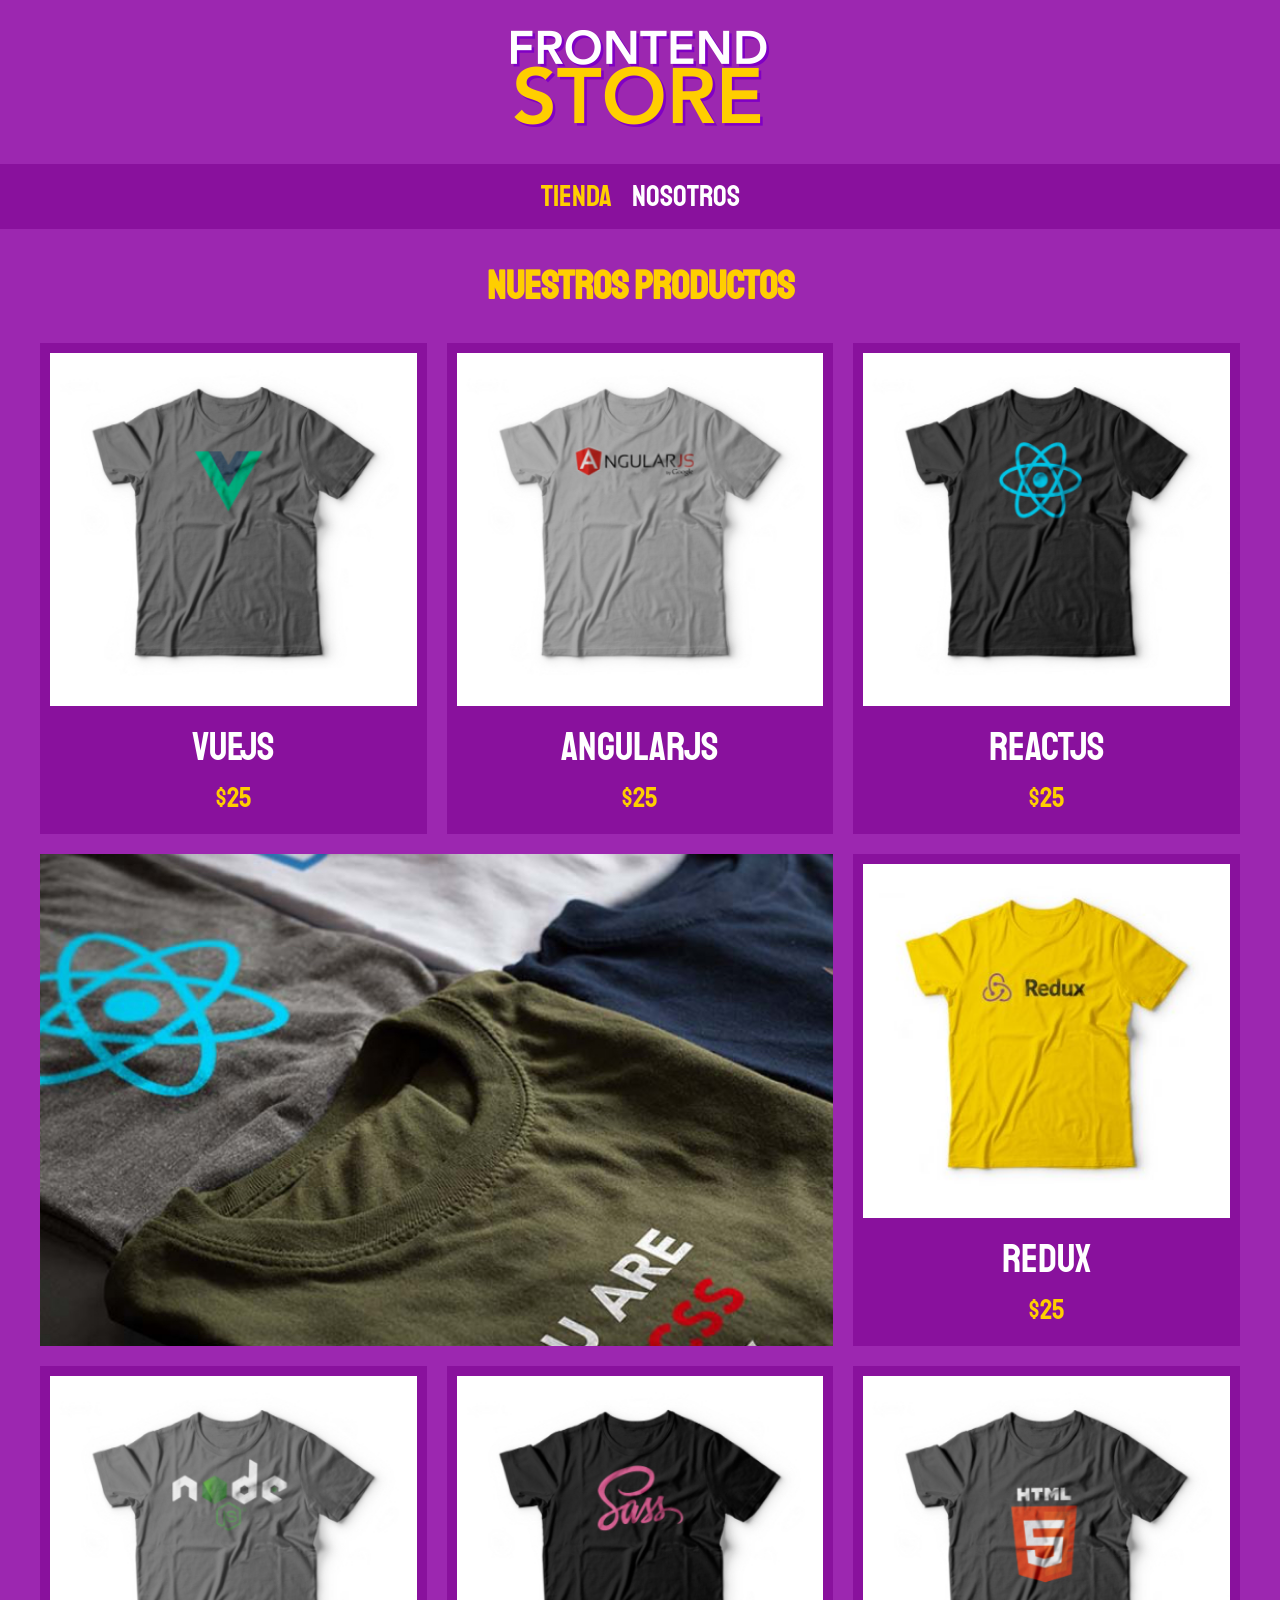
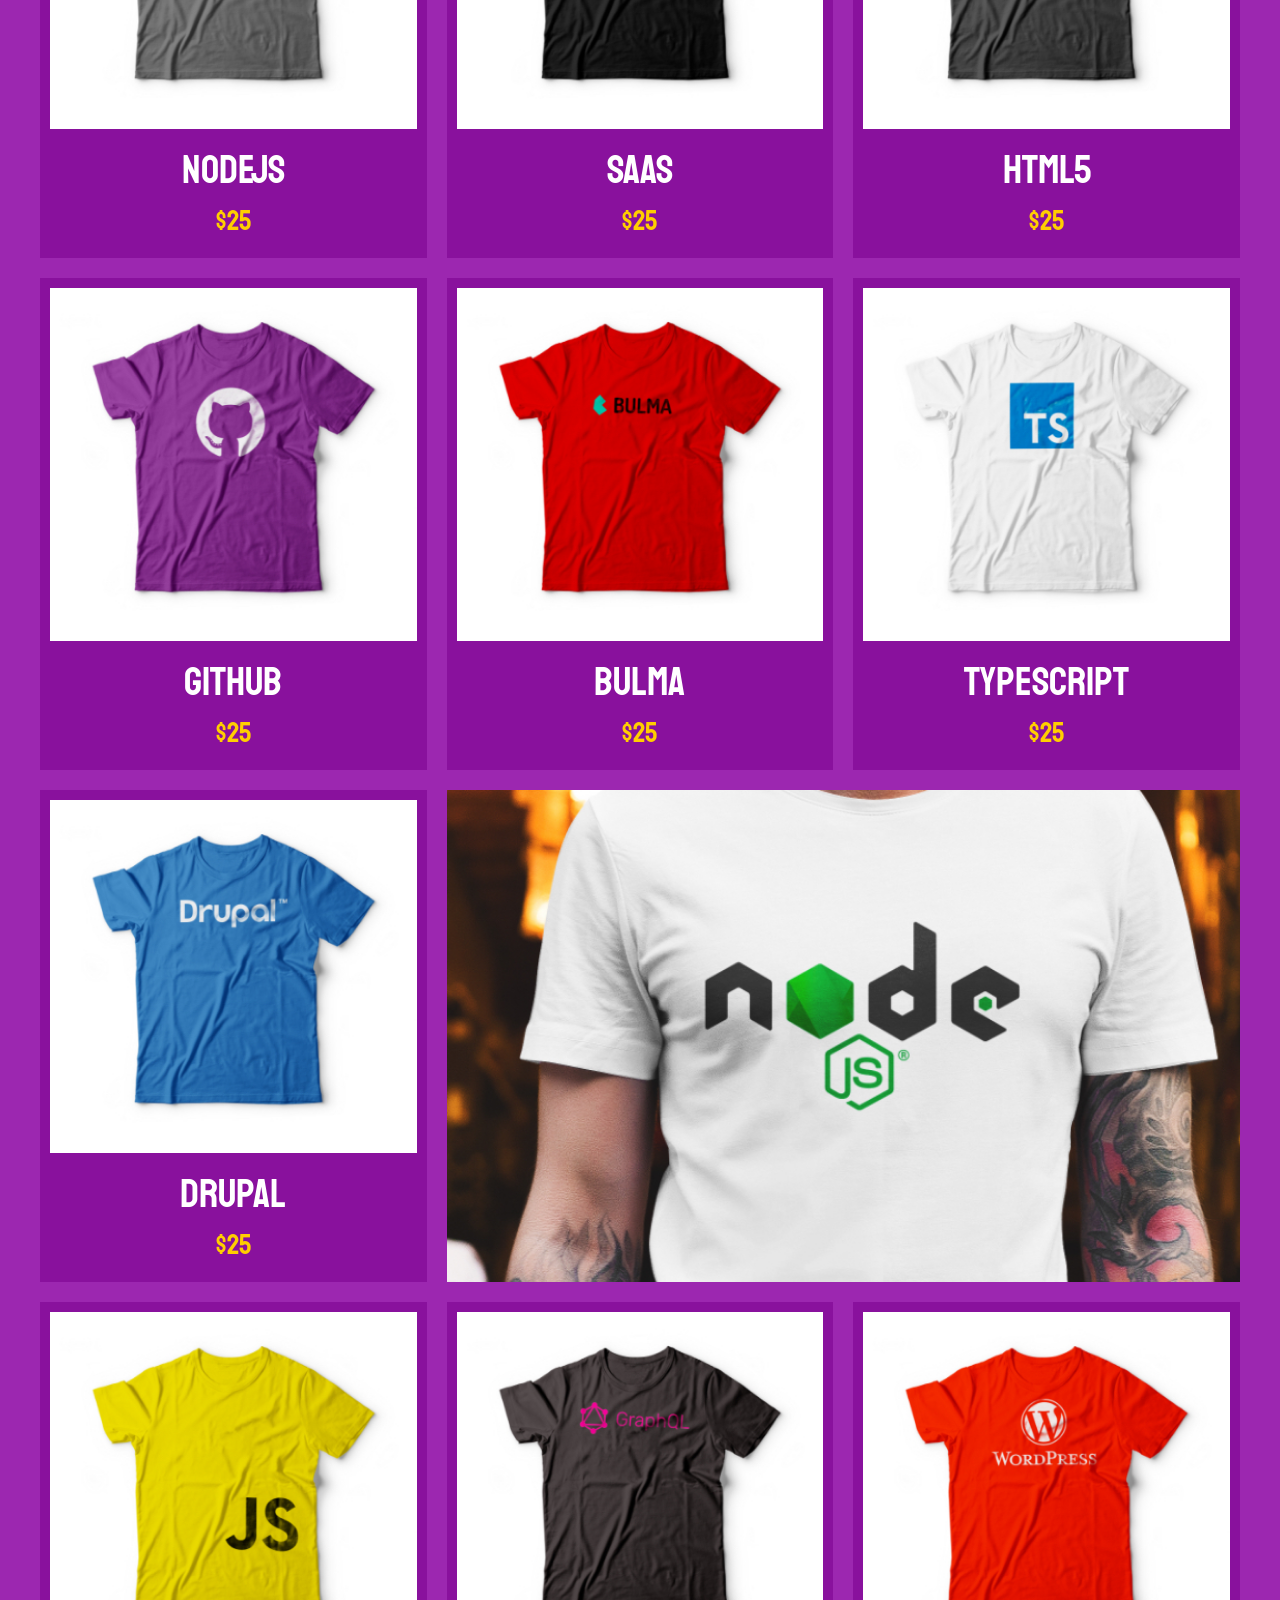
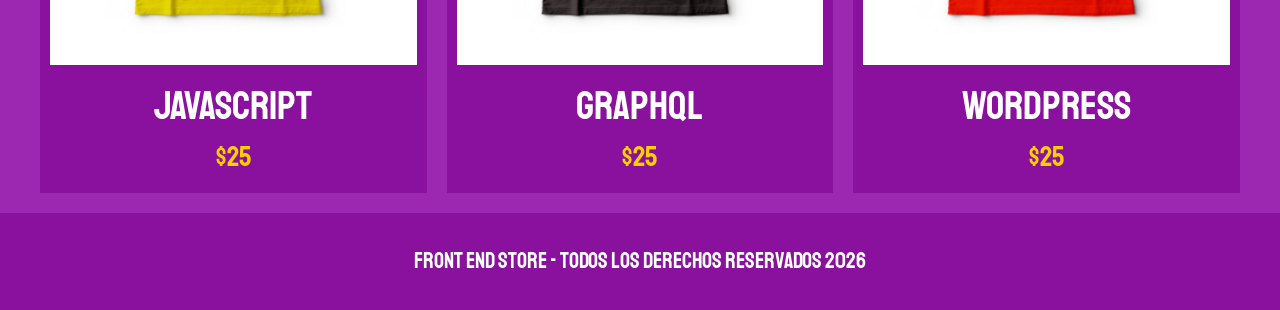
<file: index.html>
<!DOCTYPE html>
<html lang="en">
<head>
    <meta charset="UTF-8">
    <meta name="viewport" content="width=device-width, initial-scale=1.0">
    <title>FrontEnd Store</title>
    <link rel="stylesheet" href="css/normalize.css">
    <link rel="preconnect" href="https://fonts.googleapis.com">
    <link rel="preconnect" href="https://fonts.gstatic.com" crossorigin>
    <link href="https://fonts.googleapis.com/css2?family=Staatliches&display=swap" rel="stylesheet">
    <link rel="stylesheet" href="css/style.css">
</head>
<body>
    <header class="header">
        <a href="index.html">
            <img class="header__logo" src="img/logo.png" alt="Logotipo">
        </a>   
    </header>

    <nav class="navegacion">
        <a class="navegacion__enlace navegacion__enlace--activo" href="index.html">Tienda</a>
        <a class="navegacion__enlace" href="nosotros.html">Nosotros</a>
    </nav>

    <main class="contenedor">
        <h1>Nuestros Productos</h1>
        <div class="grid">
            <div class="producto">
                <a href="producto.html"">
                    <img class="producto__imagen" src="img/1.jpg" alt="imagen camisa">
                    <div class="producto__informacion">
                        <p class="producto__nombre">VueJS</p>
                        <p class="producto__precio">$25</p>
                    </div>
                </a>
            </div> <!--Este es el fin de la clase producto-->

            <div class="producto">
                <a href="producto.html"">
                    <img class="producto__imagen" src="img/2.jpg" alt="imagen camisa">
                    <div class="producto__informacion">
                        <p class="producto__nombre">AngularJS</p>
                        <p class="producto__precio">$25</p>
                    </div>
                </a>
            </div> <!--Este es el fin de la clase producto-->

            <div class="producto">
                <a href="producto.html"">
                    <img class="producto__imagen" src="img/3.jpg" alt="imagen camisa">
                    <div class="producto__informacion">
                        <p class="producto__nombre">ReactJS</p>
                        <p class="producto__precio">$25</p>
                    </div>
                </a>
            </div> <!--Este es el fin de la clase producto-->

            <div class="producto">
                <a href="producto.html"">
                    <img class="producto__imagen" src="img/4.jpg" alt="imagen camisa">
                    <div class="producto__informacion">
                        <p class="producto__nombre">Redux</p>
                        <p class="producto__precio">$25</p>
                    </div>
                </a>
            </div> <!--Este es el fin de la clase producto-->

            <div class="producto">
                <a href="producto.html"">
                    <img class="producto__imagen" src="img/5.jpg" alt="imagen camisa">
                    <div class="producto__informacion">
                        <p class="producto__nombre">NodeJS</p>
                        <p class="producto__precio">$25</p>
                    </div>
                </a>
            </div> <!--Este es el fin de la clase producto-->

            <div class="producto">
                <a href="producto.html"">
                    <img class="producto__imagen" src="img/6.jpg" alt="imagen camisa">
                    <div class="producto__informacion">
                        <p class="producto__nombre">SAAS</p>
                        <p class="producto__precio">$25</p>
                    </div>
                </a>
            </div> <!--Este es el fin de la clase producto-->

            <div class="producto">
                <a href="producto.html"">
                    <img class="producto__imagen" src="img/7.jpg" alt="imagen camisa">
                    <div class="producto__informacion">
                        <p class="producto__nombre">HTML5</p>
                        <p class="producto__precio">$25</p>
                    </div>
                </a>
            </div> <!--Este es el fin de la clase producto-->

            <div class="producto">
                <a href="producto.html"">
                    <img class="producto__imagen" src="img/8.jpg" alt="imagen camisa">
                    <div class="producto__informacion">
                        <p class="producto__nombre">GitHub</p>
                        <p class="producto__precio">$25</p>
                    </div>
                </a>
            </div> <!--Este es el fin de la clase producto-->

            <div class="producto">
                <a href="producto.html"">
                    <img class="producto__imagen" src="img/9.jpg" alt="imagen camisa">
                    <div class="producto__informacion">
                        <p class="producto__nombre">Bulma</p>
                        <p class="producto__precio">$25</p>
                    </div>
                </a>
            </div> <!--Este es el fin de la clase producto-->

            <div class="producto">
                <a href="producto.html"">
                    <img class="producto__imagen" src="img/10.jpg" alt="imagen camisa">
                    <div class="producto__informacion">
                        <p class="producto__nombre">TypeScript</p>
                        <p class="producto__precio">$25</p>
                    </div>
                </a>
            </div> <!--Este es el fin de la clase producto-->

            <div class="producto">
                <a href="producto.html"">
                    <img class="producto__imagen" src="img/11.jpg" alt="imagen camisa">
                    <div class="producto__informacion">
                        <p class="producto__nombre">Drupal</p>
                        <p class="producto__precio">$25</p>
                    </div>
                </a>
            </div> <!--Este es el fin de la clase producto-->

            <div class="producto">
                <a href="producto.html"">
                    <img class="producto__imagen" src="img/12.jpg" alt="imagen camisa">
                    <div class="producto__informacion">
                        <p class="producto__nombre">JavaScript</p>
                        <p class="producto__precio">$25</p>
                    </div>
                </a>
            </div> <!--Este es el fin de la clase producto-->

            <div class="producto">
                <a href="producto.html"">
                    <img class="producto__imagen" src="img/13.jpg" alt="imagen camisa">
                    <div class="producto__informacion">
                        <p class="producto__nombre">GraphQL</p>
                        <p class="producto__precio">$25</p>
                    </div>
                </a>
            </div> <!--Este es el fin de la clase producto-->

            <div class="producto">
                <a href="producto.html"">
                    <img class="producto__imagen" src="img/14.jpg" alt="imagen camisa">
                    <div class="producto__informacion">
                        <p class="producto__nombre">Wordpress</p>
                        <p class="producto__precio">$25</p>
                    </div>
                </a>
            </div> <!--Este es el fin de la clase producto-->
            
            <div class="grafico grafico--camisas"></div>
            <div class="grafico grafico--node"></div>
        </div>
    </main>
    <footer class="footer">
        <p class="footer__texto">FRONT END STORE - TODOS LOS DERECHOS RESERVADOS 2026</p>
    </footer>
</body>
</html>
</file>
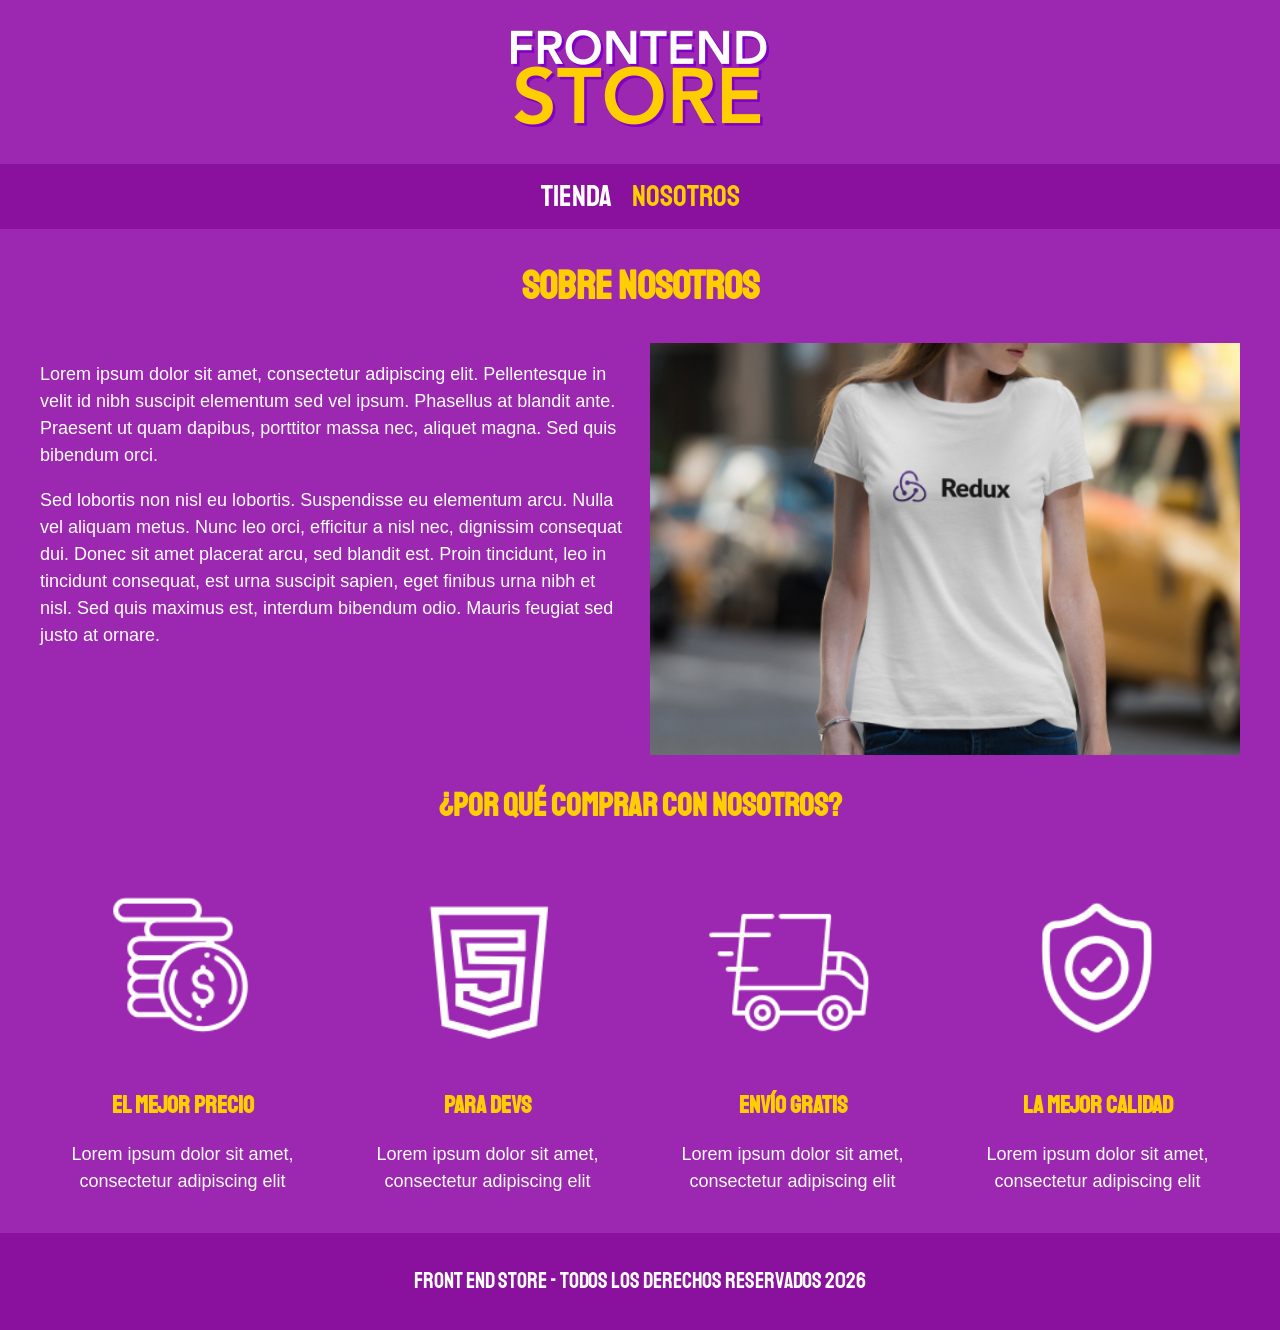
<file: nosotros.html>
<!DOCTYPE html>
<html lang="en">
<head>
    <meta charset="UTF-8">
    <meta name="viewport" content="width=device-width, initial-scale=1.0">
    <title>FrontEnd Store</title>
    <link rel="stylesheet" href="css/normalize.css">
    <link rel="preconnect" href="https://fonts.googleapis.com">
    <link rel="preconnect" href="https://fonts.gstatic.com" crossorigin>
    <link href="https://fonts.googleapis.com/css2?family=Staatliches&display=swap" rel="stylesheet">
    <link rel="stylesheet" href="css/style.css">
</head>
<body>
    <header class="header">
        <a href="index.html">
            <img class="header__logo" src="img/logo.png" alt="Logotipo">
        </a>   
    </header>

    <nav class="navegacion">
        <a class="navegacion__enlace" href="index.html">Tienda</a>
        <a class="navegacion__enlace navegacion__enlace--activo" href="nosotros.html">Nosotros</a>
    </nav>

    <main class="contenedor">
        <h1>Sobre Nosotros</h1>
        <div class="nosotros">
            <div class="nosotros__contenido">
                <p>
                    Lorem ipsum dolor sit amet, consectetur adipiscing elit. Pellentesque in velit id nibh suscipit elementum sed vel ipsum. Phasellus at blandit ante. Praesent ut quam dapibus, porttitor massa nec, aliquet magna. Sed quis bibendum orci.</p>
                
                <p>Sed lobortis non nisl eu lobortis. Suspendisse eu elementum arcu. Nulla vel aliquam metus. Nunc leo orci, efficitur a nisl nec, dignissim consequat dui. Donec sit amet placerat arcu, sed blandit est. Proin tincidunt, leo in tincidunt consequat, est urna suscipit sapien, eget finibus urna nibh et nisl. Sed quis maximus est, interdum bibendum odio. Mauris feugiat sed justo at ornare.</p>
                
            </div>
            <img class="nosotros__imagen" src="img/nosotros.jpg" alt="imagen nosotros">
        </div>
    </main>

    <section class="contenedor comprar">
        <h2 class="comprar__titulo">¿Por qué comprar con nosotros?</h2>

        <div class="bloques">
            <div class="bloque">
                <img class="bloque__imagen" src="img/icono_1.png" alt="porque comprar">
                <h3 class="bloque__titulo">El mejor Precio</h3>
                <p>Lorem ipsum dolor sit amet, consectetur adipiscing elit</p>
            </div> <!--.bloque-->
            <div class="bloque">
                <img class="bloque__imagen" src="img/icono_2.png" alt="para devs">
                <h3 class="bloque__titulo">Para Devs</h3>
                <p>Lorem ipsum dolor sit amet, consectetur adipiscing elit</p>
            </div> <!--.bloque-->
            <div class="bloque">
                <img class="bloque__imagen" src="img/icono_3.png" alt="envio gratis">
                <h3 class="bloque__titulo">Envío gratis</h3>
                <p>Lorem ipsum dolor sit amet, consectetur adipiscing elit</p>
            </div> <!--.bloque-->
            <div class="bloque">
                <img class="bloque__imagen" src="img/icono_4.png" alt="mejor calidad">
                <h3 class="bloque__titulo">La mejor calidad</h3>
                <p>Lorem ipsum dolor sit amet, consectetur adipiscing elit</p>
            </div> <!--.bloque-->

        </div><!--.bloqeus-->
    </section>
    <footer class="footer">
        <p class="footer__texto">FRONT END STORE - TODOS LOS DERECHOS RESERVADOS 2026</p>
    </footer>
</body>
</html>
</file>
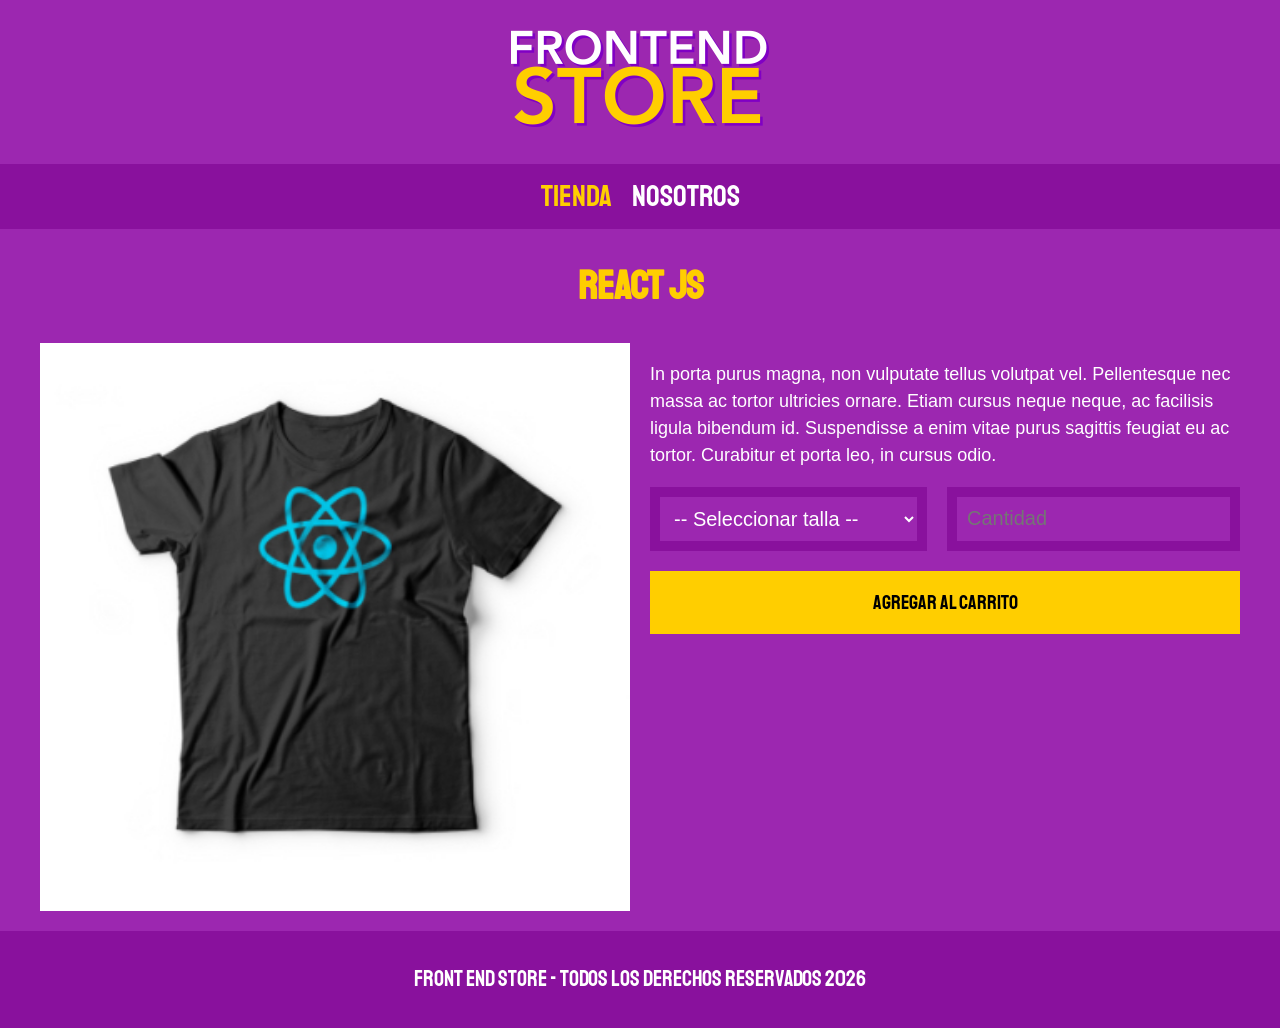
<file: producto.html>
<!DOCTYPE html>
<html lang="en">
<head>
    <meta charset="UTF-8">
    <meta name="viewport" content="width=device-width, initial-scale=1.0">
    <title>FrontEnd Store</title>
    <link rel="stylesheet" href="css/normalize.css">
    <link rel="preconnect" href="https://fonts.googleapis.com">
    <link rel="preconnect" href="https://fonts.gstatic.com" crossorigin>
    <link href="https://fonts.googleapis.com/css2?family=Staatliches&display=swap" rel="stylesheet">
    <link rel="stylesheet" href="css/style.css">
</head>
<body>
    <header class="header">
        <a href="index.html">
            <img class="header__logo" src="img/logo.png" alt="Logotipo">
        </a>   
    </header>

    <nav class="navegacion">
        <a class="navegacion__enlace navegacion__enlace--activo" href="index.html">Tienda</a>
        <a class="navegacion__enlace" href="nosotros.html">Nosotros</a>
    </nav>

    <main class="contenedor">
        <h1>React JS</h1>
        <div class="camisa">
            <img class="camisa__imagen" src="img/3.jpg" alt="Imagen del producto">

            <div class="camisa__contenido">
                <p>In porta purus magna, non vulputate tellus volutpat vel.
                    Pellentesque nec massa ac tortor ultricies ornare.
                    Etiam cursus neque neque, ac facilisis ligula bibendum id.
                    Suspendisse a enim vitae purus sagittis feugiat eu ac tortor. Curabitur et porta leo, in cursus odio.
                </p>

                <form class="formulario">
                    <select class="formulario__campo">
                        <option disabled selected>-- Seleccionar talla --</option>
                        <option>Chica</option>
                        <option>Mediana</option>
                        <option>Grande</option>
                    </select>

                    <input class="formulario__campo" type="number" placeholder="Cantidad" min="1">
                    <input class="formulario__submit" type="submit" value="Agregar al carrito">

                </form>
            </div>
        </div>

    </main>

    
    <footer class="footer">
        <p class="footer__texto">FRONT END STORE - TODOS LOS DERECHOS RESERVADOS 2026</p>
    </footer>
</body>
</html>
</file>
<file: css/style.css>
:root{
    --primario: #9C27B0;
    --primarioOscuro: #89119D;
    --secundario: #FFCE00;
    --secundarioOscuro: rgb(233,187,2);
    --blanco: #fff;
    --negro: #000;
    /*custompropierties*/
    --fuentePrincipal: "Staatliches", cursive;
}

html {
  box-sizing: border-box;
  font-size: 62.5%;
}

*, *:before, *:after {
  box-sizing: inherit;
}

/* GLOBALES */
body{
    background-color: var(--primario);
    font-size: 1.6rem;
    line-height: 1.5;
}

p{
    font-size: 1.8rem;
    font-family: Arial, Helvetica, sans-serif;
    color: var(--blanco);
}

a{
    text-decoration: none;
}

img{
    width: 100%;
}

.contenedor{
    max-width: 120rem;
    margin: 0 auto;
}

h1,h2,h3 {
    text-align: center;
    color: var(--secundario);
    font-family: var(--fuentePrincipal);
}

h1{
    font-size: 4rem;
}

h2{
    font-size: 3.2rem;
}

h3{
    font-size: 2.4rem;
}

/* HEADER */

.header{
    display: flex;
    justify-content: center;
}

.header__logo{
    margin: 3rem 0;
}

/* FOOTER */
.footer{
    background-color: var(--primarioOscuro);
    padding: 1rem 0;
    margin-top: 2rem;
   
}

.footer__texto{
    font-family: var(--fuentePrincipal);
    text-align: center;
    font-size: 2.2rem;
}

/* NAVEGACION */
.navegacion{
    background-color: var(--primarioOscuro);
    padding: 1rem 0;
    display: flex;
    justify-content: center;
    gap: 2rem; /* Separación forma nueva, pero funciona*/
}

.navegacion__enlace{
    font-family: var(--fuentePrincipal);
    color: var(--blanco);
    font-size: 3rem;
    /* margin-right: 2rem; sería*/
}
/* .navegacion__enlace:last-of-type{
    margin-right: 0;

} */
.navegacion__enlace--activo,
.navegacion__enlace:hover{color: var(--secundario);}

/* GRID */
.grid{
    display: grid;
    grid-template-columns: repeat(2, 1fr);
    gap: 2rem;
}

@media (min-width: 768px) { 
    .grid{
    display: grid;
    grid-template-columns: repeat(3, 1fr);
    
    }
}
/* PRODUCTOS */
.producto{
    background-color: var(--primarioOscuro);
    padding: 1rem;
}


.producto__nombre{
    font-size: 4rem;
}

.producto__precio{
    font-size: 2.8rem;
    color: var(--secundario);
}

.producto__nombre,.producto__precio{
    font-family: var(--fuentePrincipal);
    margin: 1rem 0;
    text-align: center;
    line-height: 1.2;
}

/* graficos */
.grafico{
    min-height: 30rem;
    background: no-repeat;
    background-size: cover;
    grid-column: 1 / 3;
}

.grafico--camisas{
    grid-row: 2 / 3;
    background-image: url(../img/grafico1.jpg);

}

.grafico--node{
    background-image: url(../img/grafico2.jpg);
    grid-row: 8 / 9;
}

@media (min-width: 768px) { 
    .grafico--node{
    grid-row: 5 / 6;
    grid-column: 2 / 4;
}
}

/* NOSOTROS */
.nosotros{
    display: grid;
    grid-template-rows: repeat(2,auto);
}

@media (min-width: 768px) {
    .nosotros{
    grid-template-columns: repeat(2, 1fr);
    column-gap: 2rem;
}
}

.nosotros__imagen{
    grid-row: 1 / 2;

}

@media (min-width: 768px) { 
    .nosotros__imagen{
        grid-column: 2 / 3;
    }
}

/* bloques */
.bloques{
    display: grid;
    grid-template-columns: repeat(2,1fr);
    gap: 2rem;
}

@media (min-width: 768px) { 
    .bloques{
        grid-template-columns: repeat(4,1fr);
    }
}

.bloque{
    text-align: center;
}

.bloque__titulo{
    margin: 0;
}

/* Página del producto */
@media (min-width: 768px) {
    .camisa{
        display: grid;
        grid-template-columns: repeat(2,1fr);
        column-gap: 2rem;
    } 
}

.formulario{
    display: grid;
    grid-template-columns: repeat(2,1fr);
    gap: 2rem;
}

.formulario__campo{
    /* ancho tipo color  del border*/
    border: 1rem solid var(--primarioOscuro);
    background-color: transparent;
    color: var(--blanco);
    font-size: 2rem;
    font-family: Arial, Helvetica, sans-serif;
    padding: 1rem;
    /* appearance: none; */

}

.formulario__submit{
    background-color: var(--secundario);
    border: none;
    font-size: 2rem;
    font-family: var(--fuentePrincipal);
    padding: 2rem;
    transition: background-color .3s ease;
    grid-column: 1 /3 ;
}

.formulario__submit:hover{
    cursor: pointer;
    background-color: var(--secundarioOscuro);
}
</file>
